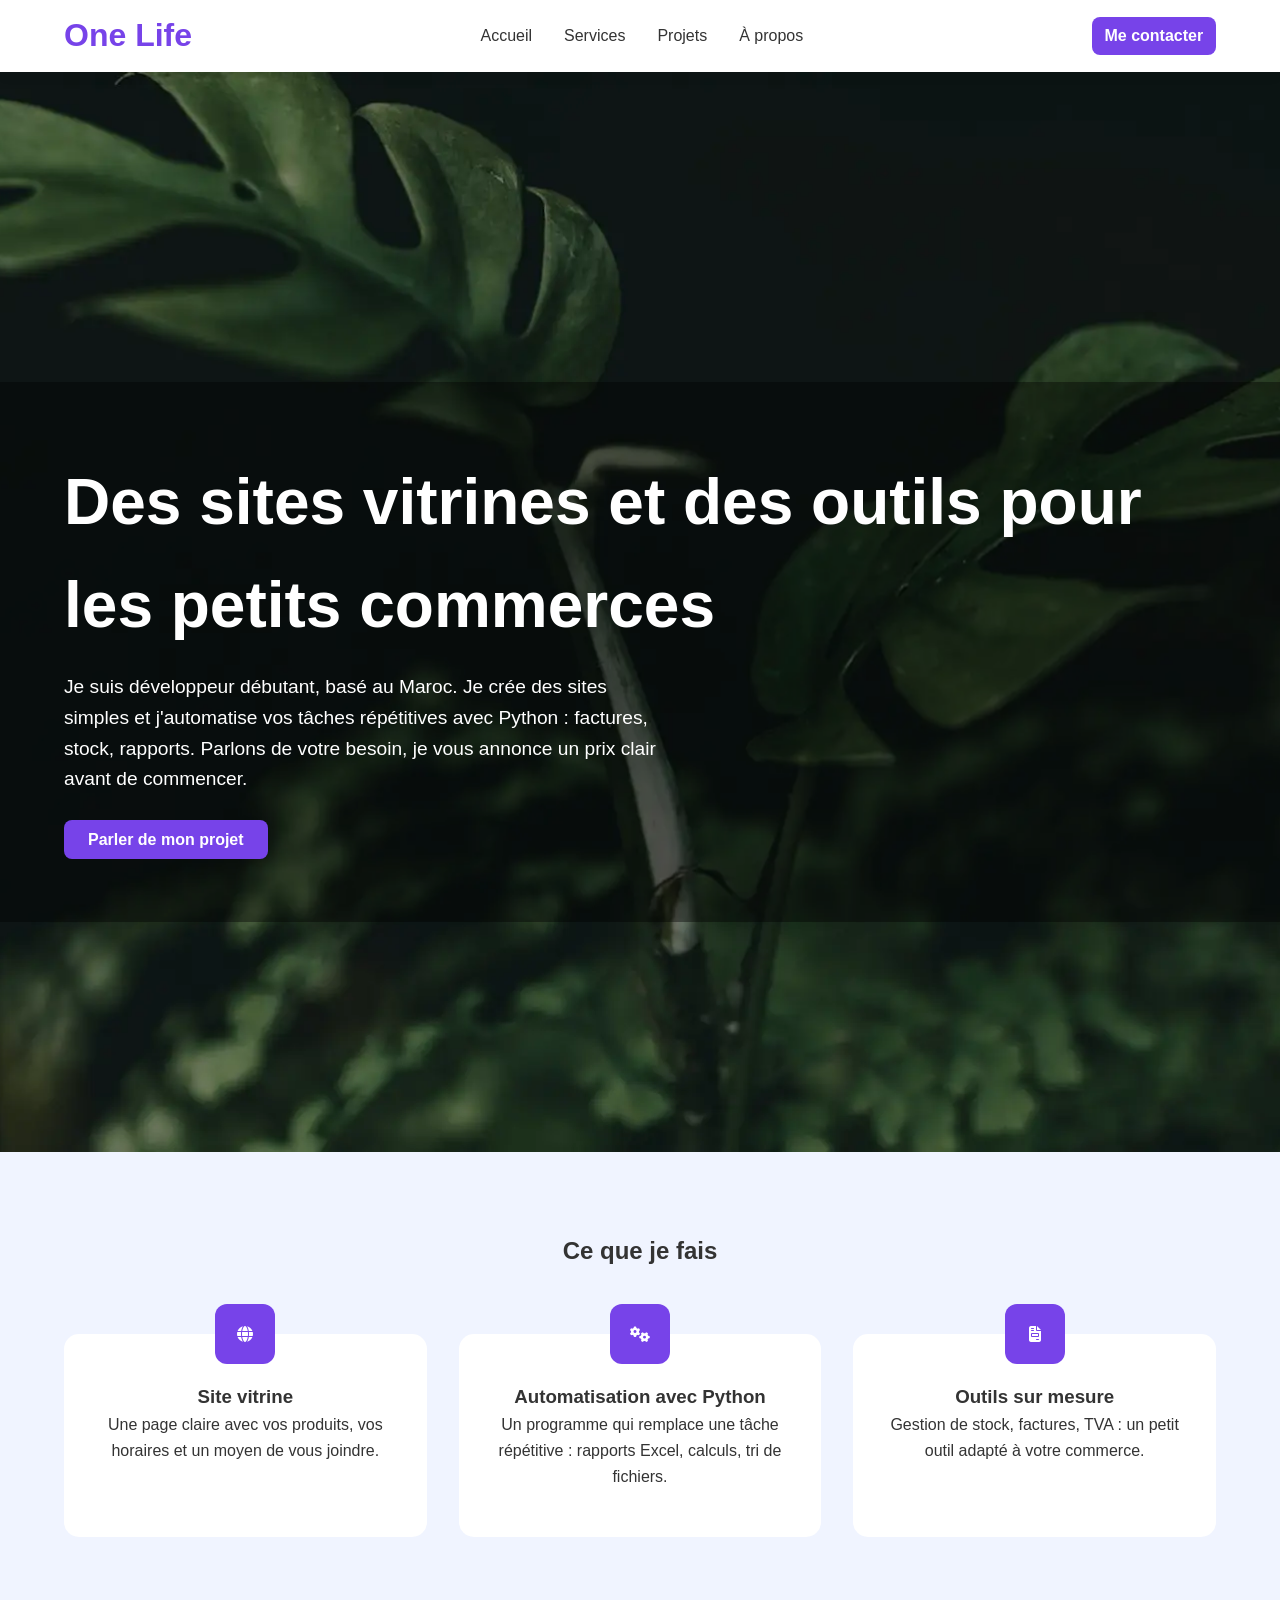
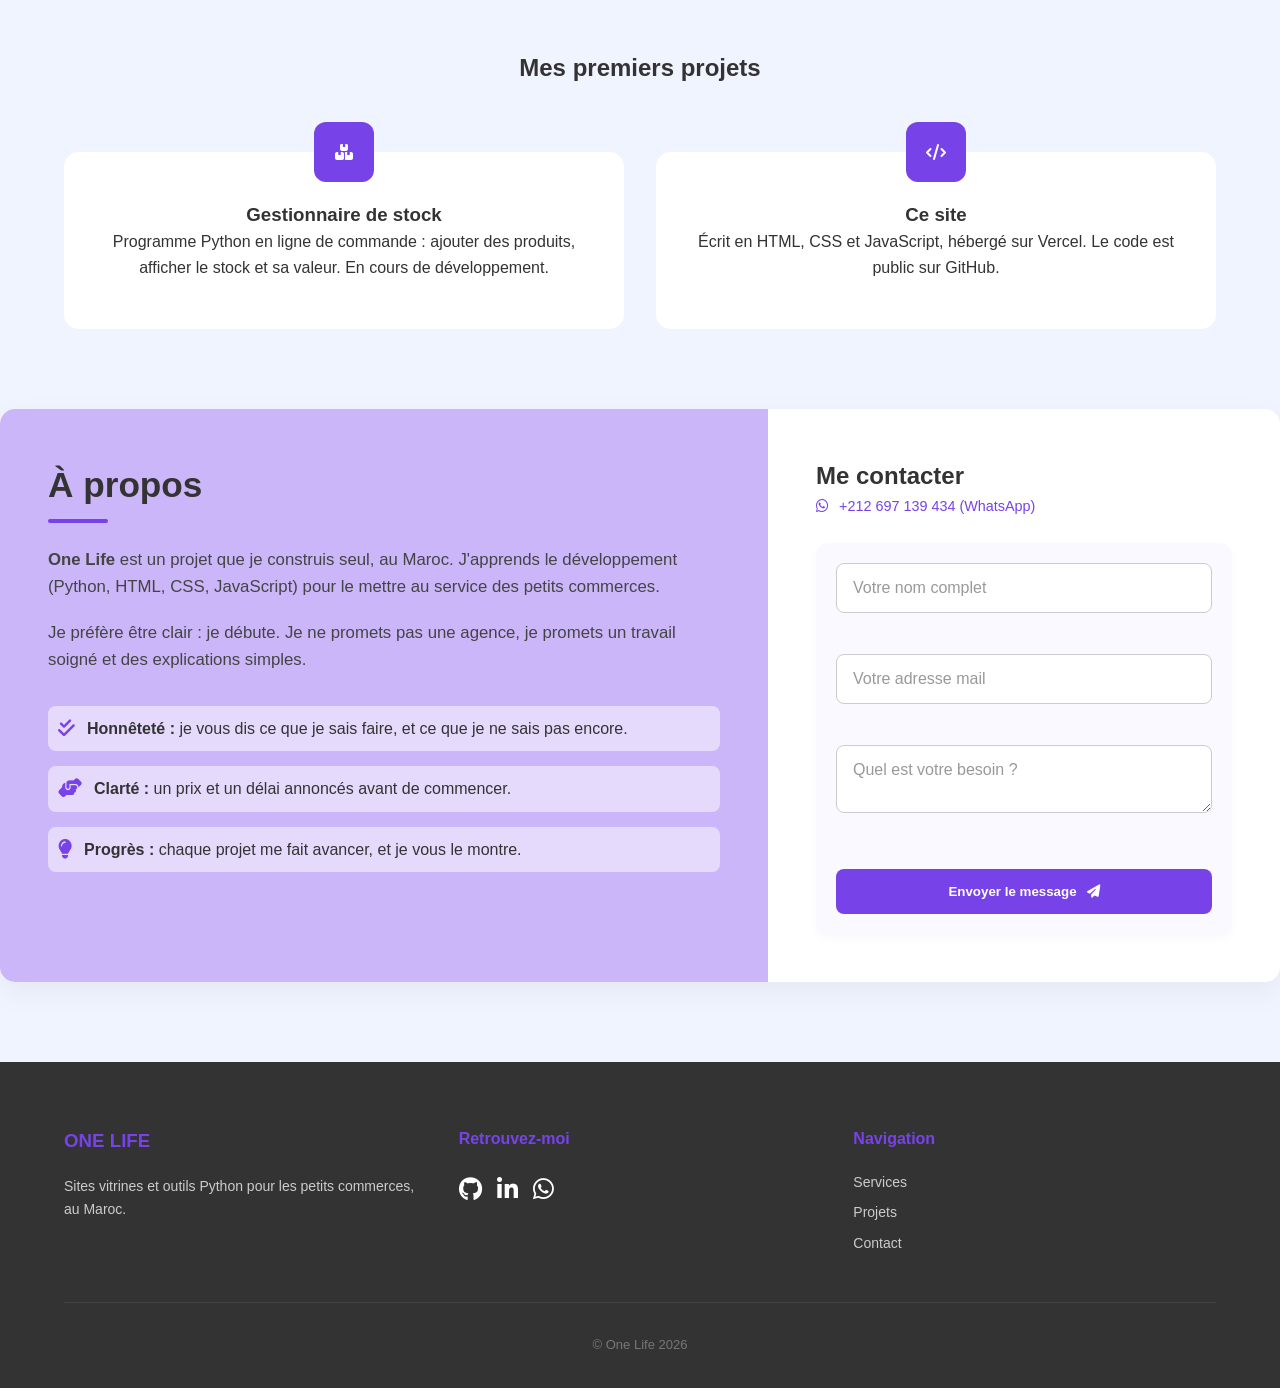
<file: index.html>
<!DOCTYPE html>
<html lang="fr">
<head>
    <meta charset="UTF-8">
    <meta name="viewport" content="width=device-width, initial-scale=1.0">
    <meta name="description" content="Je crée des sites vitrines et j'automatise les tâches répétitives des petits commerces avec Python. Basé au Maroc.">
    <title>One Life | Sites web et outils Python pour petits commerces</title>
    <link rel="stylesheet" href="style.css">
    <link rel="stylesheet" href="https://cdnjs.cloudflare.com/ajax/libs/font-awesome/6.4.0/css/all.min.css" crossorigin="anonymous" />
</head>
<body>
    <header>
        <a href="#hero" class="logo">One Life</a>
        <nav>
            <ul>
                <li><a href="#hero">Accueil</a></li>
                <li><a href="#service">Services</a></li>
                <li><a href="#projets">Projets</a></li>
                <li><a href="#apropos">À propos</a></li>
            </ul>
        </nav>
        <a href="#contact" class="btn-contact">Me contacter</a>
    </header>
    <main>
        <section id="hero">
            <div class="superposition-contenu">
                <div class="gauche">
                    <h1>Des sites vitrines et des outils pour les petits commerces</h1>
                    <p>Je suis développeur débutant, basé au Maroc. Je crée des sites simples et j'automatise vos tâches répétitives avec Python : factures, stock, rapports. Parlons de votre besoin, je vous annonce un prix clair avant de commencer.</p>
                    <a href="#contact" class="btn-vision">Parler de mon projet</a>
                </div>
            </div>
        </section>
        <section id="service">
            <h2>Ce que je fais</h2>
            <div class="services-list">
                <article class="card-service">
                    <div class="icon"><i class="fa-solid fa-globe"></i></div>
                    <h3>Site vitrine</h3>
                    <p>Une page claire avec vos produits, vos horaires et un moyen de vous joindre.</p>
                </article>
                <article class="card-service">
                    <div class="icon"><i class="fa-solid fa-gears"></i></div>
                    <h3>Automatisation avec Python</h3>
                    <p>Un programme qui remplace une tâche répétitive : rapports Excel, calculs, tri de fichiers.</p>
                </article>
                <article class="card-service">
                    <div class="icon"><i class="fa-solid fa-file-invoice"></i></div>
                    <h3>Outils sur mesure</h3>
                    <p>Gestion de stock, factures, TVA : un petit outil adapté à votre commerce.</p>
                </article>
            </div>
        </section>
        <section id="projets">
            <h2>Mes premiers projets</h2>
            <div class="services-list">
                <article class="card-service">
                    <div class="icon"><i class="fa-solid fa-boxes-stacked"></i></div>
                    <h3>Gestionnaire de stock</h3>
                    <p>Programme Python en ligne de commande : ajouter des produits, afficher le stock et sa valeur. En cours de développement.</p>
                </article>
                <article class="card-service">
                    <div class="icon"><i class="fa-solid fa-code"></i></div>
                    <h3>Ce site</h3>
                    <p>Écrit en HTML, CSS et JavaScript, hébergé sur Vercel. Le code est public sur GitHub.</p>
                </article>
            </div>
        </section>
        <section id="contacte">
            <div class="partie1" id="apropos">
                <h2>À propos</h2>
                <p><strong>One Life</strong> est un projet que je construis seul, au Maroc. J'apprends le développement (Python, HTML, CSS, JavaScript) pour le mettre au service des petits commerces.</p>
                <p>Je préfère être clair : je débute. Je ne promets pas une agence, je promets un travail soigné et des explications simples.</p>
                <div class="nos-valeurs">
                    <div class="valeur">
                        <i class="fa-solid fa-check-double"></i>
                        <span><strong>Honnêteté :</strong> je vous dis ce que je sais faire, et ce que je ne sais pas encore.</span>
                    </div>
                    <div class="valeur">
                        <i class="fa-solid fa-handshake-angle"></i>
                        <span><strong>Clarté :</strong> un prix et un délai annoncés avant de commencer.</span>
                    </div>
                    <div class="valeur">
                        <i class="fa-solid fa-lightbulb"></i>
                        <span><strong>Progrès :</strong> chaque projet me fait avancer, et je vous le montre.</span>
                    </div>
                </div>
            </div>
            <div class="partie2" id="contact">
                <h2>Me contacter</h2>
                <div class="infos-rapides">
                    <div class="info-item">
                        <i class="fa-brands fa-whatsapp"></i>
                        <span><a href="https://wa.me/212697139434" target="_blank" rel="noopener">+212 697 139 434 (WhatsApp)</a></span>
                    </div>
                </div>
                <form id="contact-form">
                    <div class="input-group">
                        <div class="input-container">
                            <input type="text" id="nom" name="nom" required placeholder=" ">
                            <label for="nom">Votre nom complet</label>
                        </div>
                    </div>
                    <div class="input-group">
                        <div class="input-container">
                            <input type="email" id="email" name="email" required placeholder=" ">
                            <label for="email">Votre adresse mail</label>
                        </div>
                    </div>
                    <div class="input-container">
                        <textarea id="message" name="message" required placeholder=" "></textarea>
                        <label for="message">Quel est votre besoin ?</label>
                    </div>
                    <button type="submit" class="btn-envoi">Envoyer le message <i class="fa-solid fa-paper-plane"></i></button>
                </form>
                <p id="form-thanks" class="form-thanks" hidden>Merci ! Votre message est bien parti. Je vous réponds dès que possible.</p>
            </div>
        </section>
    </main>
    <footer class="main-footer">
        <div class="footer-container">
            <div class="footer-column">
                <h3>ONE LIFE</h3>
                <p>Sites vitrines et outils Python pour les petits commerces, au Maroc.</p>
            </div>
            <div class="footer-column">
                <h4>Retrouvez-moi</h4>
                <div class="resaux">
                    <a href="https://github.com/camaraghamedfacely26-boop" class="carte" target="_blank" rel="noopener" aria-label="GitHub"><i class="fab fa-github"></i></a>
                    <a href="https://www.linkedin.com/in/hamed-facely-camara-13ab7240b/" class="carte" target="_blank" rel="noopener" aria-label="LinkedIn"><i class="fab fa-linkedin-in"></i></a>
                    <a href="https://wa.me/212697139434" class="carte" target="_blank" rel="noopener" aria-label="WhatsApp"><i class="fab fa-whatsapp"></i></a>
                </div>
            </div>
            <div class="footer-column">
                <h4>Navigation</h4>
                <div class="nav-footer">
                    <a href="#service">Services</a>
                    <a href="#projets">Projets</a>
                    <a href="#contact">Contact</a>
                </div>
            </div>
        </div>
        <div class="footer-bottom">
            <p>&copy; One Life 2026</p>
        </div>
    </footer>
    <div id="custom-alert" class="modal-alert" role="dialog" aria-modal="true">
        <div class="modal-content">
            <i class="fa-solid fa-circle-check"></i>
            <h3 id="modal-title"></h3>
            <p id="modal-text"></p>
            <button onclick="closeAlert()" class="btn-close">D'accord</button>
            <a id="inbox-btn" href="mailto:" class="btn-close">Ouvrir ma boîte mail</a>
        </div>
    </div>
    <script src="script.js"></script>
</body>
</html>
</file>
<file: style.css>
:root {
    --primary: #7743e9;
    --secondary: #6e51cf;
    --accent: #ccb6fa;
    --dark: #333;
    --light: #f0f4ff;
    --white: #ffffff;
}

* {
    margin: 0;
    padding: 0;
    box-sizing: border-box;
}

html {
    scroll-behavior: smooth;
    scroll-padding-top: 5rem;
}

body {
    font-family: "Poppins", sans-serif;
    background-color: var(--light);
    color: var(--dark);
    line-height: 1.6;
}

header {
    height: 4.5rem;
    background: var(--white);
    padding: 0 5%;
    display: flex;
    justify-content: space-between;
    align-items: center;
    box-shadow: 0 2px 15px rgba(0, 0, 0, 0.05);
    position: sticky;
    top: 0;
    z-index: 1000;
}

header .logo {
    color: var(--primary);
    font-weight: 900;
    font-size: 2rem;
    text-decoration: none;
}

header nav ul {
    display: flex;
    list-style: none;
    gap: 2rem;
}

header nav ul a {
    text-decoration: none;
    color: var(--dark);
    font-weight: 500;
    transition: 0.3s;
}

header nav ul a:hover {
    color: var(--primary);
}

.btn-contact,
.btn-vision,
button {
    background: var(--primary);
    color: var(--white);
    border-radius: 8px;
    border: none;
    font-weight: 600;
    cursor: pointer;
    transition: 0.3s;
    text-decoration: none;
}

.btn-contact {
    padding: 0.4rem 0.8rem;
}

.btn-vision,
button {
    padding: 0.7rem 1.5rem;
}

.btn-contact:hover,
.btn-vision:hover,
button:hover {
    background: var(--secondary);
    color: var(--dark);
    transform: translateY(-2px);
}

#hero {
    width: 100%;
    min-height: 120vh;
    background: url('image.webp') no-repeat center/cover;
    position: relative;
    display: flex;
    align-items: center;
}

.superposition-contenu {
    width: 100%;
    min-height: 60vh;
    background: rgba(0, 0, 0, 0.4);
    display: flex;
    align-items: center;
    padding: 0 5%;
    margin-top: 5rem;
}

#hero .gauche {
    flex: 1;
    color: var(--white);
}

#hero .gauche h1 {
    font-size: clamp(2.5rem, 5vw, 4rem);
    font-weight: 900;
    margin-bottom: 1rem;
}

#hero .gauche p {
    font-size: 1.2rem;
    max-width: 600px;
    margin-bottom: 2rem;
}

#service {
    padding: 5rem 5%;
    text-align: center;
}

#projets {
    padding: 2rem 5% 5rem;
    text-align: center;
}

.services-list {
    display: grid;
    grid-template-columns: repeat(auto-fit, minmax(250px, 1fr));
    gap: 2rem;
    margin-top: 4rem;
}

.card-service {
    background: var(--white);
    padding: 3rem 1.5rem;
    border-radius: 15px;
    position: relative;
    transition: 0.3s;
}

.card-service:hover {
    transform: translateY(-10px);
    box-shadow: 0 10px 30px rgba(0, 0, 0, 0.1);
}

.card-service .icon {
    width: 60px;
    height: 60px;
    background: var(--primary);
    color: white;
    display: flex;
    align-items: center;
    justify-content: center;
    border-radius: 12px;
    position: absolute;
    top: -30px;
    left: 50%;
    transform: translateX(-50%);
}

#contacte {
    display: flex;
    flex-wrap: wrap;
    width: 100%;
    background: #fff;
    border-radius: 15px;
    overflow: hidden;
    box-shadow: 0 10px 30px rgba(0, 0, 0, 0.05);
    margin-bottom: 5rem;
}

.partie1 {
    flex: 1 1 60%;
    padding: 3rem;
    background-color: var(--accent);
    min-width: 300px;
}

.partie1 h2 {
    font-size: 2.2rem;
    margin-bottom: 1.5rem;
    position: relative;
    padding-bottom: 10px;
}

.partie1 h2::after {
    content: '';
    position: absolute;
    left: 0;
    bottom: 0;
    width: 60px;
    height: 4px;
    background-color: var(--primary);
    border-radius: 2px;
}

.partie1 p {
    margin-bottom: 1.2rem;
    font-size: 1.05rem;
    color: #444;
}

.nos-valeurs {
    margin-top: 2rem;
    display: flex;
    flex-direction: column;
    gap: 15px;
}

.valeur {
    display: flex;
    align-items: center;
    gap: 12px;
    background: rgba(255, 255, 255, 0.5);
    padding: 10px;
    border-radius: 8px;
    transition: 0.3s;
}

.valeur:hover {
    background: var(--white);
    transform: translateX(10px);
}

.valeur i {
    color: var(--primary);
    font-size: 1.2rem;
}

.partie2 {
    flex: 1 1 40%;
    padding: 3rem;
    display: flex;
    flex-direction: column;
    justify-content: center;
}

.infos-rapides {
    display: flex;
    flex-direction: column;
    gap: 15px;
    margin-bottom: 25px;
}

.info-item {
    display: flex;
    align-items: center;
    gap: 10px;
    font-size: 0.9rem;
    color: var(--primary);
    font-weight: 500;
}

.info-item a {
    color: inherit;
    text-decoration: none;
}

.info-item a:hover {
    text-decoration: underline;
}

.partie2 form {
    width: 100%;
    display: flex;
    flex-direction: column;
    gap: 1rem;
    background: #f9f9ff;
    padding: 20px;
    border-radius: 12px;
    box-shadow: 0 4px 10px rgba(0, 0, 0, 0.03);
}

.form-thanks {
    background: #f9f9ff;
    padding: 20px;
    border-radius: 12px;
    color: var(--primary);
    font-weight: 600;
}

.input-container {
    position: relative;
    margin-bottom: 25px;
    width: 100%;
}

.input-container input,
.input-container textarea {
    width: 100%;
    margin-bottom: 15px;
    padding: 15px 10px;
    border: 1px solid #ccc;
    border-radius: 8px;
    font-family: inherit;
    font-size: 16px;
    background: white;
    outline: none;
    display: block;
    appearance: none;
    transition: 0.3s;
}

.input-container input:focus,
.input-container textarea:focus {
    border-color: var(--primary);
    border-width: 2px;
    outline: none;
    box-shadow: 0 0 5px rgba(119, 67, 233, 0.2);
}

.input-container label {
    position: absolute;
    left: 12px;
    top: 50%;
    transform: translateY(-50%);
    background: white;
    padding: 0 5px;
    color: #999;
    transition: all 0.2s ease-in-out;
    pointer-events: none;
    z-index: 10;
}

.input-container textarea + label {
    top: 25px;
}

.input-container input:focus + label,
.input-container input:not(:placeholder-shown) + label,
.input-container textarea:focus + label,
.input-container textarea:not(:placeholder-shown) + label {
    top: 0 !important;
    transform: translateY(-50%) scale(0.85);
    color: #6c63ff;
    font-weight: bold;
    z-index: 11;
}

.btn-envoi {
    width: 100%;
    display: flex;
    justify-content: center;
    align-items: center;
    gap: 10px;
    padding: 15px !important;
}

.main-footer {
    background: var(--dark);
    color: white;
    padding: 4rem 5% 2rem;
}

.footer-container {
    display: grid;
    grid-template-columns: repeat(auto-fit, minmax(200px, 1fr));
    gap: 2rem;
    max-width: 1200px;
    margin: 0 auto;
}

.footer-column h3,
.footer-column h4 {
    color: var(--primary);
    margin-bottom: 1.2rem;
}

.footer-column p {
    font-size: 14px;
    color: #ccc;
}

.resaux {
    display: flex;
    gap: 15px;
}

.resaux a {
    color: white;
    font-size: 1.5rem;
    transition: 0.3s;
}

.resaux a:hover {
    color: var(--primary);
    transform: translateY(-3px);
}

.nav-footer {
    display: flex;
    flex-direction: column;
    gap: 8px;
}

.nav-footer a {
    color: #ccc;
    text-decoration: none;
    font-size: 14px;
}

.nav-footer a:hover {
    color: var(--primary);
    text-decoration: underline;
}

.footer-bottom {
    text-align: center;
    border-top: 1px solid #444;
    margin-top: 3rem;
    padding-top: 2rem;
    color: #777;
    font-size: 13px;
}

.modal-alert {
    display: none;
    position: fixed;
    top: 0;
    left: 0;
    width: 100%;
    height: 100%;
    background: rgba(0, 0, 0, 0.7);
    backdrop-filter: blur(5px);
    z-index: 9999;
    justify-content: center;
    align-items: center;
}

.modal-content {
    background: white;
    padding: 30px;
    border-radius: 15px;
    text-align: center;
    max-width: 400px;
    width: 90%;
    box-shadow: 0 10px 30px rgba(0, 0, 0, 0.3);
    animation: apparition 0.4s ease-out;
}

.modal-content i {
    font-size: 50px;
    color: #2ecc71;
    margin-bottom: 15px;
}

.btn-close {
    background: #6c63ff;
    color: white;
    border: none;
    padding: 10px 25px;
    border-radius: 5px;
    cursor: pointer;
    margin-top: 20px;
}

#inbox-btn {
    display: none;
    text-decoration: none;
    margin-left: 8px;
}

@keyframes apparition {
    from {
        transform: scale(0.7);
        opacity: 0;
    }
    to {
        transform: scale(1);
        opacity: 1;
    }
}

@media screen and (min-width: 900px) {
    #contacte {
        align-items: stretch;
    }
}

@media screen and (max-width: 900px) {
    .partie1,
    .partie2 {
        flex: 1 1 100%;
    }
}

@media screen and (max-width: 768px) {
    header nav {
        display: none;
    }

    main section {
        margin-bottom: 40px;
        padding: 20px;
    }

    #hero {
        flex-direction: column;
        text-align: center;
        padding: 60px 20px;
        height: auto;
        min-height: 80vh;
        background-position: center top;
    }

    #hero::before {
        content: '';
        position: absolute;
        top: 0;
        left: 0;
        width: 100%;
        height: 100%;
        background: rgba(0, 0, 0, 0.4);
        z-index: 1;
    }

    #hero * {
        position: relative;
        z-index: 2;
    }

    #hero h1 {
        font-size: 1.8rem;
    }

    .superposition-contenu {
        flex-direction: column;
        text-align: center;
        justify-content: center;
    }

    .card-service {
        margin-bottom: 4rem;
    }

    #contacte .partie1,
    #contacte .partie2 {
        padding: 20px 10px;
    }

    .input-container {
        margin-top: 25px;
        margin-bottom: 20px;
    }

    .input-container label {
        left: 15px;
        padding: 0 8px;
        font-size: 16px;
        z-index: 5;
    }

    .input-container textarea + label {
        top: 25px;
        transform: translateY(-30%) scale(0.85);
        left: 1px;
    }

    .input-container input:focus + label,
    .input-container input:not(:placeholder-shown) + label,
    .input-container textarea:focus + label,
    .input-container textarea:not(:placeholder-shown) + label {
        font-size: 14px;
    }

    .input-container input:focus + label,
    .input-container input:not(:placeholder-shown) + label {
        background-color: #f9f9ff;
    }
}
</file>
